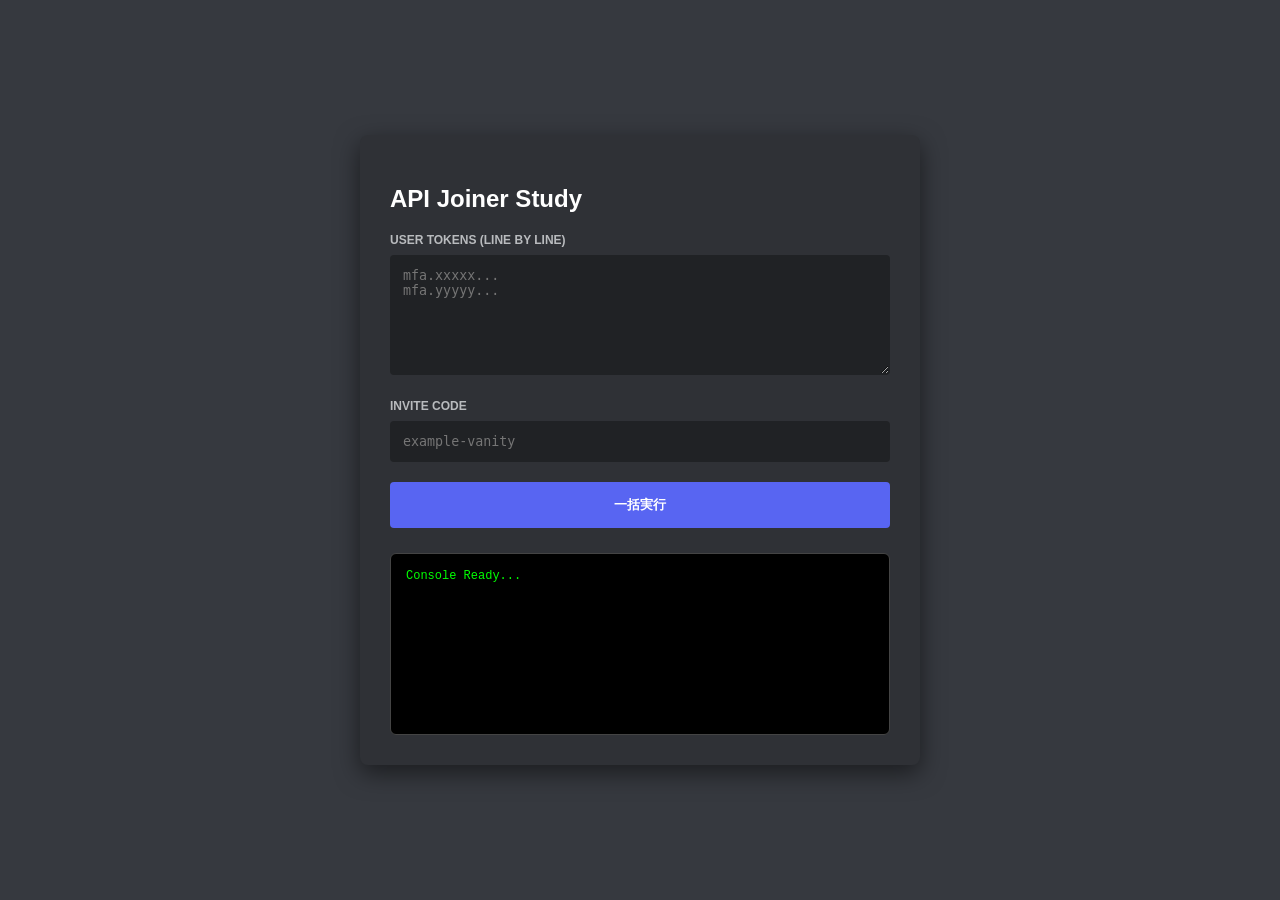
<file: joiner/index.html>
<!DOCTYPE html>
<html lang="ja">
<head>
    <meta charset="UTF-8">
    <meta name="viewport" content="width=device-width, initial-scale=1.0">
    <title>Discord API Study Tool</title>
    <style>
        :root {
            --blurple: #5865F2;
            --background: #36393f;
            --card-bg: #2f3136;
            --input-bg: #202225;
            --text-main: #ffffff;
            --text-muted: #b9bbbe;
            --danger: #ed4245;
        }

        body {
            font-family: 'Inter', sans-serif;
            background-color: var(--background);
            color: var(--text-main);
            display: flex;
            justify-content: center;
            align-items: center;
            min-height: 100vh;
            margin: 0;
        }

        .app-container {
            width: 90%;
            max-width: 500px;
            background: var(--card-bg);
            padding: 30px;
            border-radius: 8px;
            box-shadow: 0 8px 24px rgba(0,0,0,0.5);
        }

        label {
            display: block;
            margin-bottom: 8px;
            font-size: 12px;
            font-weight: bold;
            color: var(--text-muted);
            text-transform: uppercase;
        }

        textarea, input {
            width: 100%;
            padding: 12px;
            margin-bottom: 20px;
            background: var(--input-bg);
            border: 1px solid transparent;
            border-radius: 4px;
            color: white;
            box-sizing: border-box;
            font-family: monospace;
        }

        textarea { min-height: 120px; resize: vertical; }

        .primary-btn {
            width: 100%;
            padding: 14px;
            background: var(--blurple);
            color: white;
            border: none;
            border-radius: 4px;
            font-weight: bold;
            cursor: pointer;
        }

        .console-box {
            margin-top: 25px;
            background: #000;
            color: #00ff00;
            padding: 15px;
            border-radius: 6px;
            font-family: 'Courier New', monospace;
            font-size: 12px;
            min-height: 150px;
            max-height: 300px;
            overflow-y: auto;
            white-space: pre-wrap;
            border: 1px solid #444;
        }
    </style>
</head>
<body>

<div class="app-container">
    <h2>API Joiner Study</h2>
    
    <label>User Tokens (Line by Line)</label>
    <textarea id="tokens" placeholder="mfa.xxxxx...&#10;mfa.yyyyy..."></textarea>

    <label>Invite Code</label>
    <input type="text" id="inviteCode" placeholder="example-vanity">

    <button id="execBtn" class="primary-btn">一括実行</button>

    <div class="console-box" id="log">Console Ready...</div>
</div>

<script>
    const execBtn = document.getElementById('execBtn');
    const logArea = document.getElementById('log');

    // 400エラー回避のためのダミープロパティ (コンテキストデータ)
    const contextData = btoa(JSON.stringify({
        location: "Join Guild",
        location_guild_id: null,
        location_channel_id: null,
        location_channel_type: null
    }));

    execBtn.addEventListener('click', async () => {
        const tokenInput = document.getElementById('tokens').value;
        const code = document.getElementById('inviteCode').value.split('/').pop(); // URLだった場合コードのみ抽出
        const tokens = tokenInput.split(/\r?\n/).map(t => t.trim()).filter(t => t !== "");

        if (tokens.length === 0 || !code) {
            logArea.innerText = ">> Error: Token or Invite Code is missing.";
            return;
        }

        execBtn.disabled = true;
        logArea.innerText = `>> Starting Task: ${tokens.length} accounts\n`;

        for (let i = 0; i < tokens.length; i++) {
            const token = tokens[i];
            logArea.innerText += `\n[${i+1}/${tokens.length}] Sending Request...`;

            try {
                // ユーザー版エンドポイント (v9またはv10)
                const url = `https://discord.com/api/v10/invites/${code}`;

                const response = await fetch(url, {
                    method: 'POST',
                    headers: {
                        'Authorization': token,
                        'Content-Type': 'application/json',
                        'X-Context-Properties': contextData // アプリ版に近い挙動を模倣
                    },
                    body: JSON.stringify({}) // 必須: 空のオブジェクト
                });

                const data = await response.json();

                if (response.ok) {
                    logArea.innerText += `\n>> SUCCESS: Joined ${data.guild?.name || 'Server'}`;
                } else {
                    logArea.innerText += `\n>> FAILED (${response.status}): ${data.message}`;
                    // 400エラー時の詳細ログ
                    if(response.status === 400) console.log("Payload Error Details:", data);
                }
            } catch (err) {
                logArea.innerText += `\n>> NETWORK ERROR: Check CORS or Connection.`;
            }

            // 安全のためのディレイ
            await new Promise(r => setTimeout(r, 1000));
        }

        logArea.innerText += `\n\n>> Task Completed.`;
        execBtn.disabled = false;
    });
</script>

</body>
</html>
</file>
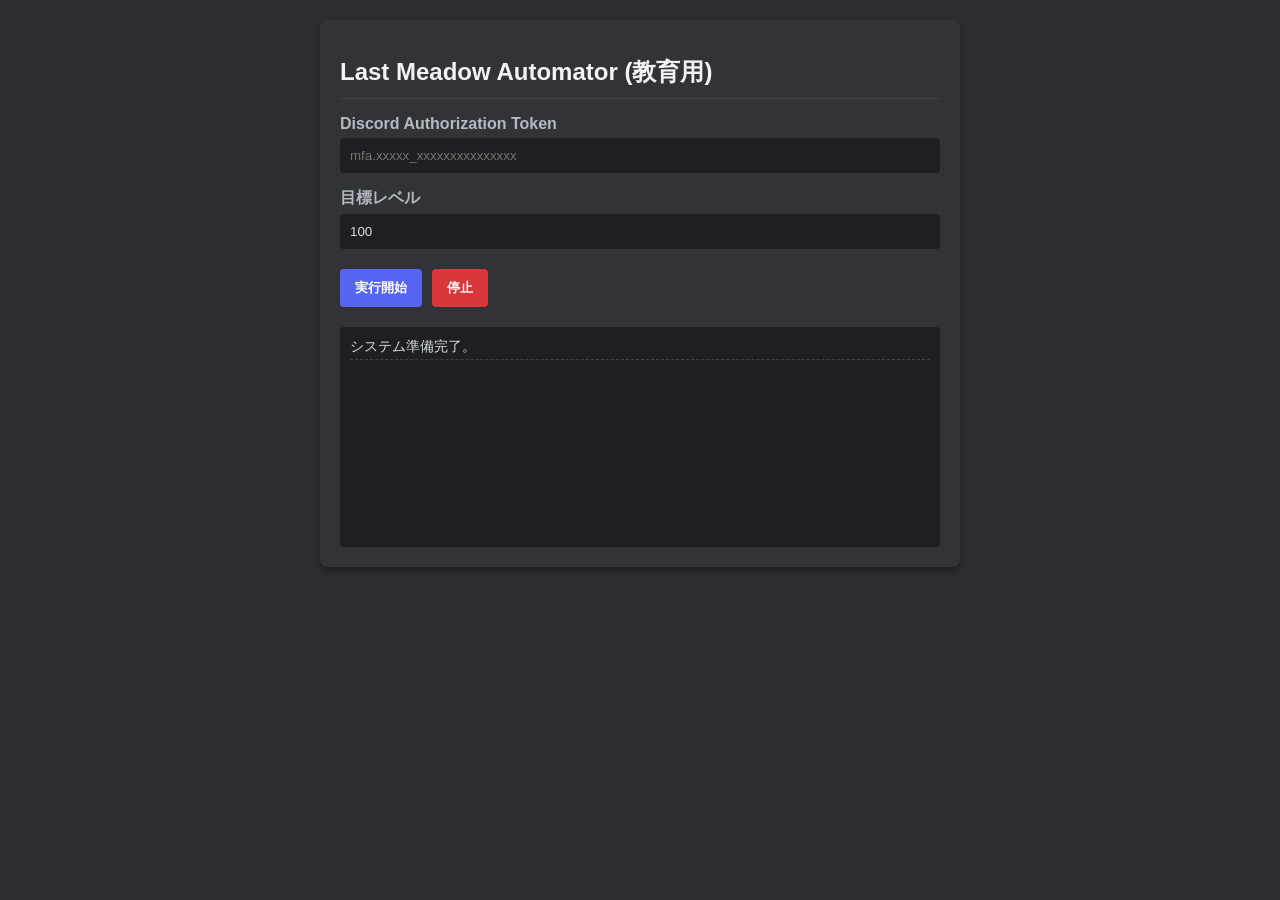
<file: last/index.html>
<!DOCTYPE html>
<html lang="ja">
<head>
    <meta charset="UTF-8">
    <meta name="viewport" content="width=device-width, initial-scale=1.0">
    <title>Last Meadow Automator</title>
    <style>
        body { font-family: 'Segoe UI', Tahoma, Geneva, Verdana, sans-serif; background-color: #2b2d31; color: #dbdee1; margin: 0; padding: 20px; }
        .container { max-width: 600px; margin: 0 auto; background-color: #313338; padding: 20px; border-radius: 8px; box-shadow: 0 4px 6px rgba(0,0,0,0.3); }
        h1 { color: #f2f3f5; font-size: 1.5rem; border-bottom: 1px solid #404249; padding-bottom: 10px; }
        .form-group { margin-bottom: 15px; }
        label { display: block; margin-bottom: 5px; font-weight: bold; color: #b5bac1; }
        input[type="text"], input[type="number"] { width: 100%; padding: 10px; border: none; border-radius: 4px; background-color: #1e1f22; color: #dbdee1; box-sizing: border-box; }
        input:focus { outline: 2px solid #5865F2; }
        .btn { padding: 10px 15px; border: none; border-radius: 4px; cursor: pointer; font-weight: bold; color: white; transition: background-color 0.2s; }
        .btn-primary { background-color: #5865F2; }
        .btn-primary:hover { background-color: #4752c4; }
        .btn-danger { background-color: #da373c; }
        .btn-danger:hover { background-color: #c92b31; }
        .button-group { display: flex; gap: 10px; margin-top: 20px; }
        #log-container { margin-top: 20px; background-color: #1e1f22; padding: 10px; border-radius: 4px; height: 200px; overflow-y: auto; font-family: monospace; font-size: 0.9rem; }
        .log-entry { margin-bottom: 5px; border-bottom: 1px dashed #404249; padding-bottom: 3px; }
        .log-error { color: #fa777c; }
        .log-success { color: #57f287; }
    </style>
</head>
<body>

<div class="container">
    <h1>Last Meadow Automator (教育用)</h1>
    
    <div class="form-group">
        <label for="token">Discord Authorization Token</label>
        <input type="text" id="token" placeholder="mfa.xxxxx_xxxxxxxxxxxxxxx" autocomplete="off">
    </div>

    <div class="form-group">
        <label for="target-level">目標レベル</label>
        <input type="number" id="target-level" value="100" min="1">
    </div>

    <div class="button-group">
        <button id="btn-start" class="btn btn-primary">実行開始</button>
        <button id="btn-stop" class="btn btn-danger" disabled>停止</button>
    </div>

    <div id="log-container">
        <div class="log-entry">システム準備完了。</div>
    </div>
</div>

<script>
    let isRunning = false;
    let autoLoop = null;

    // ログ出力関数
    function log(message, type = 'info') {
        const container = document.getElementById('log-container');
        const entry = document.createElement('div');
        entry.className = `log-entry ${type === 'error' ? 'log-error' : type === 'success' ? 'log-success' : ''}`;
        
        const time = new Date().toLocaleTimeString();
        entry.textContent = `[${time}] ${message}`;
        container.appendChild(entry);
        container.scrollTop = container.scrollHeight; // 自動スクロール
    }

    // APIリクエストのモック関数（教育目的のため実際のDiscord APIへは送信しません）
    async function sendDiscordRequest(token, endpoint) {
        const headers = {
            "authorization": token,
            "content-type": "application/json"
        };
        
        // 注: 実際のWebサイトからDiscordAPIを叩くとCORSエラーになります（後述）
        return fetch(`https://discord.com/api/v9/${endpoint}`, {
            method: "POST",
            headers: headers,
            body: JSON.stringify({})
        });
    }

    // 実行ループ
    async function startAutomator() {
        const token = document.getElementById('token').value;
        const targetLevel = parseInt(document.getElementById('target-level').value);

        if (!token) {
            log("エラー: トークンを入力してください。", "error");
            return;
        }

        isRunning = true;
        document.getElementById('btn-start').disabled = true;
        document.getElementById('btn-stop').disabled = false;
        log("自動化処理を開始しました...", "success");

        let currentLevel = 0;

        // 非同期の無限ループ
        while (isRunning && currentLevel < targetLevel) {
            try {
                // ※ここではLast MeadowのAPIエンドポイントを想定したダミーURLを使用
                log(`APIへリクエスト送信中... (レベル: ${currentLevel}/${targetLevel})`);
                
                // 実際のコードではここで sendDiscordRequest を呼び出します
                // await sendDiscordRequest(token, "last_meadow/action");
                
                // シミュレーション用のウェイト (1秒)
                await new Promise(r => setTimeout(r, 1000));
                
                currentLevel++;
                log(`アクション成功。現在のレベル: ${currentLevel}`, "success");

            } catch (error) {
                log(`通信エラー: ${error.message}`, "error");
                await new Promise(r => setTimeout(r, 5000)); // エラー時は5秒待機
            }
        }

        if (currentLevel >= targetLevel) {
            log("目標レベルに到達しました。処理を終了します。", "success");
            stopAutomator();
        }
    }

    function stopAutomator() {
        isRunning = false;
        document.getElementById('btn-start').disabled = false;
        document.getElementById('btn-stop').disabled = true;
        log("自動化処理を停止しました。");
    }

    // イベントリスナーの設定
    document.getElementById('btn-start').addEventListener('click', startAutomator);
    document.getElementById('btn-stop').addEventListener('click', stopAutomator);

</script>
</body>
</html>
</file>
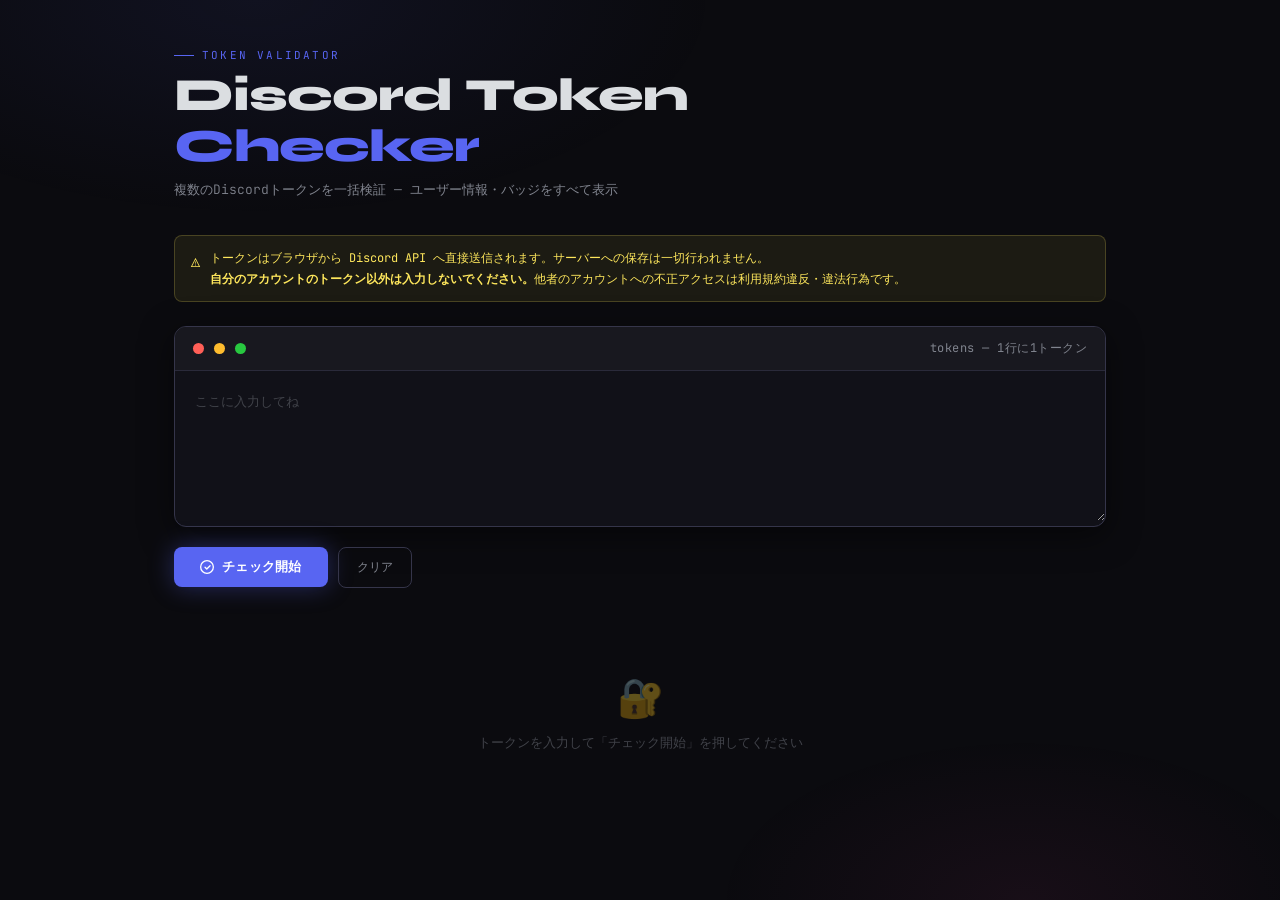
<file: tokens/index.html>
<!DOCTYPE html>
<html lang="ja">
<head>
<meta charset="UTF-8">
<meta name="viewport" content="width=device-width, initial-scale=1.0">
<title>Discord Token Checker</title>
<link rel="preconnect" href="https://fonts.googleapis.com">
<link href="https://fonts.googleapis.com/css2?family=JetBrains+Mono:wght@300;400;600;700&family=Syne:wght@400;700;800&display=swap" rel="stylesheet">
<style>
  :root {
    --bg: #0b0b0f;
    --surface: #111118;
    --surface2: #18181f;
    --border: #2a2a3a;
    --border2: #35354a;
    --blurple: #5865f2;
    --blurple-dim: #1a1d4a;
    --blurple-glow: rgba(88,101,242,0.2);
    --green: #57f287;
    --green-dim: #0f3320;
    --red: #ed4245;
    --red-dim: #3a0f10;
    --yellow: #fee75c;
    --yellow-dim: #3a330a;
    --fuchsia: #eb459e;
    --teal: #1abc9c;
    --orange: #e67e22;
    --text: #dbdee1;
    --text-muted: #80848e;
    --text-dim: #404249;
    --nitro: #f47fff;
    --nitro-dim: #3a0f40;
  }
  * { box-sizing: border-box; margin: 0; padding: 0; }
  body {
    background: var(--bg);
    color: var(--text);
    font-family: 'JetBrains Mono', monospace;
    min-height: 100vh;
    overflow-x: hidden;
  }
  body::before {
    content: '';
    position: fixed;
    inset: 0;
    background:
      radial-gradient(ellipse 60% 40% at 20% 0%, rgba(88,101,242,0.08) 0%, transparent 60%),
      radial-gradient(ellipse 40% 30% at 80% 100%, rgba(235,69,158,0.06) 0%, transparent 60%);
    pointer-events: none;
    z-index: 0;
  }
  .container {
    max-width: 980px;
    margin: 0 auto;
    padding: 48px 24px;
    position: relative;
    z-index: 1;
  }
  header { margin-bottom: 36px; }
  .header-eyebrow {
    font-size: 11px;
    letter-spacing: 0.2em;
    color: var(--blurple);
    text-transform: uppercase;
    margin-bottom: 8px;
    display: flex;
    align-items: center;
    gap: 8px;
  }
  .header-eyebrow::before {
    content: '';
    display: inline-block;
    width: 20px;
    height: 1px;
    background: var(--blurple);
  }
  h1 {
    font-family: 'Syne', sans-serif;
    font-size: clamp(28px, 5vw, 46px);
    font-weight: 800;
    line-height: 1.1;
    letter-spacing: -0.02em;
  }
  h1 span { color: var(--blurple); }
  .header-sub {
    margin-top: 10px;
    font-size: 13px;
    color: var(--text-muted);
    font-weight: 300;
  }
  .warning-box {
    display: flex;
    align-items: flex-start;
    gap: 10px;
    padding: 12px 16px;
    background: rgba(254,231,92,0.07);
    border: 1px solid rgba(254,231,92,0.2);
    border-radius: 8px;
    font-size: 12px;
    color: var(--yellow);
    margin-bottom: 24px;
    line-height: 1.7;
  }
  .warning-icon { font-size: 15px; flex-shrink: 0; margin-top: 2px; }
  .input-section {
    background: var(--surface);
    border: 1px solid var(--border2);
    border-radius: 12px;
    overflow: hidden;
    margin-bottom: 20px;
    box-shadow: 0 8px 32px rgba(0,0,0,0.5), inset 0 1px 0 rgba(255,255,255,0.03);
  }
  .input-header {
    display: flex;
    align-items: center;
    gap: 10px;
    padding: 13px 18px;
    border-bottom: 1px solid var(--border);
    background: var(--surface2);
  }
  .dot { width: 11px; height: 11px; border-radius: 50%; }
  .dot-r { background: #ff5f57; }
  .dot-y { background: #febc2e; }
  .dot-g { background: #28c840; }
  .input-label { font-size: 12px; color: var(--text-muted); margin-left: auto; letter-spacing: 0.04em; }
  textarea {
    width: 100%;
    background: transparent;
    border: none;
    outline: none;
    padding: 18px 20px;
    font-family: 'JetBrains Mono', monospace;
    font-size: 12.5px;
    color: #a5b4fc;
    resize: vertical;
    min-height: 150px;
    line-height: 2;
    caret-color: var(--blurple);
  }
  textarea::placeholder { color: var(--text-dim); }
  textarea::-webkit-scrollbar { width: 4px; }
  textarea::-webkit-scrollbar-thumb { background: var(--border2); border-radius: 4px; }
  .controls {
    display: flex;
    gap: 10px;
    align-items: center;
    flex-wrap: wrap;
    margin-bottom: 28px;
  }
  .btn-check {
    background: var(--blurple);
    color: #fff;
    border: none;
    padding: 11px 26px;
    font-family: 'JetBrains Mono', monospace;
    font-size: 13px;
    font-weight: 600;
    border-radius: 8px;
    cursor: pointer;
    display: flex;
    align-items: center;
    gap: 8px;
    transition: all 0.15s;
    box-shadow: 0 0 24px rgba(88,101,242,0.35);
    letter-spacing: 0.02em;
  }
  .btn-check:hover { background: #4752c4; transform: translateY(-1px); box-shadow: 0 0 36px rgba(88,101,242,0.55); }
  .btn-check:active { transform: translateY(0); }
  .btn-check:disabled { opacity: 0.45; cursor: not-allowed; transform: none; }
  .btn-clear {
    background: transparent;
    color: var(--text-muted);
    border: 1px solid var(--border2);
    padding: 11px 18px;
    font-family: 'JetBrains Mono', monospace;
    font-size: 12px;
    border-radius: 8px;
    cursor: pointer;
    transition: all 0.15s;
  }
  .btn-clear:hover { border-color: var(--red); color: var(--red); }
  .progress-text { font-size: 12px; color: var(--text-muted); margin-left: auto; }
  .progress-bar-wrap {
    display: none;
    height: 2px;
    background: var(--border);
    border-radius: 2px;
    margin-bottom: 22px;
    overflow: hidden;
  }
  .progress-bar-wrap.active { display: block; }
  .progress-bar-inner {
    height: 100%;
    background: linear-gradient(90deg, var(--blurple), var(--fuchsia));
    border-radius: 2px;
    transition: width 0.3s ease;
    box-shadow: 0 0 8px var(--blurple);
  }
  .stats-bar {
    display: none;
    gap: 16px;
    flex-wrap: wrap;
    margin-bottom: 22px;
    padding: 12px 18px;
    background: var(--surface);
    border: 1px solid var(--border);
    border-radius: 8px;
    font-size: 12px;
    align-items: center;
  }
  .stats-bar.visible { display: flex; }
  .stat-item { display: flex; align-items: center; gap: 6px; }
  .stat-dot { width: 8px; height: 8px; border-radius: 50%; }
  .stat-val { font-weight: 600; }
  .stat-lbl { color: var(--text-muted); }
  .results { display: flex; flex-direction: column; gap: 10px; }
  .token-card {
    border-radius: 10px;
    border: 1px solid var(--border);
    overflow: hidden;
    animation: fadeUp 0.3s ease forwards;
    opacity: 0;
  }
  @keyframes fadeUp {
    from { opacity: 0; transform: translateY(6px); }
    to   { opacity: 1; transform: translateY(0); }
  }
  .token-card.valid   { border-color: rgba(88,101,242,0.4); box-shadow: 0 0 20px rgba(88,101,242,0.07); }
  .token-card.invalid { border-color: var(--red-dim); }
  .token-card.checking { border-color: var(--border2); }
  .card-header {
    display: flex;
    align-items: center;
    gap: 10px;
    padding: 11px 15px;
    font-size: 12px;
  }
  .valid   .card-header { background: rgba(88,101,242,0.08); }
  .invalid .card-header { background: rgba(237,66,69,0.06); }
  .checking .card-header { background: var(--surface2); }
  .status-badge {
    padding: 3px 9px;
    border-radius: 100px;
    font-size: 10.5px;
    font-weight: 700;
    letter-spacing: 0.06em;
    text-transform: uppercase;
    flex-shrink: 0;
  }
  .valid   .status-badge { background: var(--blurple-dim); color: #818cf8; border: 1px solid rgba(88,101,242,0.3); }
  .invalid .status-badge { background: var(--red-dim); color: var(--red); border: 1px solid rgba(237,66,69,0.3); }
  .checking .status-badge { background: var(--border2); color: var(--text-muted); border: 1px solid var(--border); animation: blink 1.2s infinite; }
  @keyframes blink { 0%,100%{opacity:1} 50%{opacity:0.4} }
  .token-preview {
    font-size: 12px;
    color: var(--text-dim);
    overflow: hidden;
    text-overflow: ellipsis;
    white-space: nowrap;
    flex: 1;
    min-width: 0;
  }
  .token-index { color: var(--text-dim); font-size: 11px; flex-shrink: 0; }
  .card-body {
    display: grid;
    grid-template-columns: auto 1fr;
    gap: 18px;
    padding: 18px;
    background: var(--surface);
    align-items: start;
  }
  .avatar-wrap { position: relative; flex-shrink: 0; }
  .avatar {
    width: 72px;
    height: 72px;
    border-radius: 50%;
    display: block;
    border: 3px solid var(--blurple-dim);
    object-fit: cover;
  }
  .avatar-placeholder {
    width: 72px;
    height: 72px;
    border-radius: 50%;
    background: var(--surface2);
    border: 3px solid var(--border2);
    display: flex;
    align-items: center;
    justify-content: center;
    font-size: 28px;
  }
  .bot-tag {
    position: absolute;
    bottom: -4px;
    right: -4px;
    background: var(--blurple);
    color: #fff;
    font-size: 9px;
    font-weight: 700;
    padding: 2px 5px;
    border-radius: 4px;
    letter-spacing: 0.04em;
    border: 2px solid var(--surface);
  }
  .user-info { min-width: 0; }
  .user-name-row {
    display: flex;
    align-items: baseline;
    gap: 6px;
    flex-wrap: wrap;
  }
  .user-display-name {
    font-family: 'Syne', sans-serif;
    font-size: 19px;
    font-weight: 700;
    color: var(--text);
    line-height: 1.2;
  }
  .user-tag { font-size: 13px; color: var(--text-muted); }
  .user-id-row {
    display: flex;
    align-items: center;
    gap: 4px;
    margin-top: 4px;
    font-size: 12px;
    color: var(--text-muted);
  }
  .user-id-val {
    color: var(--text);
    font-weight: 600;
    cursor: pointer;
    transition: color 0.1s;
  }
  .user-id-val:hover { color: var(--blurple); }
  .copy-hint { font-size: 10px; color: var(--text-dim); }
  .meta-grid {
    display: flex;
    flex-wrap: wrap;
    gap: 10px 20px;
    margin-top: 10px;
    font-size: 12px;
  }
  .meta-item { display: flex; align-items: center; gap: 4px; color: var(--text-muted); }
  .meta-val { color: var(--text); }
  .badges-row {
    display: flex;
    flex-wrap: wrap;
    gap: 6px;
    margin-top: 12px;
  }
  .badge {
    display: inline-flex;
    align-items: center;
    gap: 5px;
    padding: 4px 10px;
    border-radius: 100px;
    font-size: 11px;
    font-weight: 600;
    border: 1px solid;
  }
  .badge-staff        { background: rgba(240,71,71,0.12); color: #f04747; border-color: rgba(240,71,71,0.3); }
  .badge-partner      { background: rgba(64,135,237,0.12); color: #4087ed; border-color: rgba(64,135,237,0.3); }
  .badge-hypesquad    { background: rgba(235,69,158,0.12); color: var(--fuchsia); border-color: rgba(235,69,158,0.3); }
  .badge-bravery      { background: rgba(188,140,255,0.12); color: #bc8cff; border-color: rgba(188,140,255,0.3); }
  .badge-brilliance   { background: rgba(235,69,158,0.12); color: var(--fuchsia); border-color: rgba(235,69,158,0.3); }
  .badge-balance      { background: rgba(26,188,156,0.12); color: var(--teal); border-color: rgba(26,188,156,0.3); }
  .badge-bughunter1   { background: rgba(87,242,135,0.12); color: var(--green); border-color: rgba(87,242,135,0.3); }
  .badge-bughunter2   { background: rgba(230,126,34,0.12); color: var(--orange); border-color: rgba(230,126,34,0.3); }
  .badge-earlysupport { background: rgba(244,127,255,0.12); color: var(--nitro); border-color: rgba(244,127,255,0.3); }
  .badge-verifieddev  { background: rgba(88,101,242,0.12); color: #818cf8; border-color: rgba(88,101,242,0.3); }
  .badge-moderator    { background: rgba(26,188,156,0.12); color: var(--teal); border-color: rgba(26,188,156,0.3); }
  .badge-activedev    { background: rgba(87,242,135,0.12); color: var(--green); border-color: rgba(87,242,135,0.3); }
  .badge-mfa          { background: rgba(87,242,135,0.12); color: var(--green); border-color: rgba(87,242,135,0.3); }
  .badge-verified     { background: rgba(87,242,135,0.12); color: var(--green); border-color: rgba(87,242,135,0.3); }
  .badge-bot          { background: rgba(88,101,242,0.12); color: #818cf8; border-color: rgba(88,101,242,0.3); }
  .nitro-bar {
    margin-top: 10px;
    display: inline-flex;
    align-items: center;
    gap: 6px;
    padding: 5px 12px;
    border-radius: 6px;
    font-size: 12px;
    font-weight: 600;
    background: linear-gradient(135deg, rgba(244,127,255,0.12), rgba(88,101,242,0.12));
    border: 1px solid rgba(244,127,255,0.25);
    color: var(--nitro);
  }
  .error-body {
    padding: 11px 16px;
    background: var(--surface);
    font-size: 12px;
    color: var(--red);
    display: flex;
    align-items: center;
    gap: 8px;
  }
  .empty-state {
    text-align: center;
    padding: 56px 20px;
    color: var(--text-dim);
  }
  .empty-icon { font-size: 38px; margin-bottom: 12px; opacity: 0.35; }
  .empty-text { font-size: 13px; }
  ::-webkit-scrollbar { width: 6px; }
  ::-webkit-scrollbar-track { background: var(--bg); }
  ::-webkit-scrollbar-thumb { background: var(--border2); border-radius: 3px; }
  @keyframes spin { to { transform: rotate(360deg); } }
  @media (max-width: 580px) {
    .card-body { grid-template-columns: 1fr; }
  }
</style>
</head>
<body>
<div class="container">

  <header>
    <div class="header-eyebrow">TOKEN VALIDATOR</div>
    <h1>Discord Token<br><span>Checker</span></h1>
    <p class="header-sub">複数のDiscordトークンを一括検証 — ユーザー情報・バッジをすべて表示</p>
  </header>

  <div class="warning-box">
    <span class="warning-icon">⚠</span>
    <div>
      トークンはブラウザから Discord API へ直接送信されます。サーバーへの保存は一切行われません。<br>
      <strong>自分のアカウントのトークン以外は入力しないでください。</strong>他者のアカウントへの不正アクセスは利用規約違反・違法行為です。
    </div>
  </div>

  <div class="input-section">
    <div class="input-header">
      <span class="dot dot-r"></span>
      <span class="dot dot-y"></span>
      <span class="dot dot-g"></span>
      <span class="input-label">tokens — 1行に1トークン</span>
    </div>
    <textarea id="tokenInput" placeholder="ここに入力してね"></textarea>
  </div>

  <div class="controls">
    <button class="btn-check" id="checkBtn" onclick="startCheck()">
      <svg width="14" height="14" viewBox="0 0 16 16" fill="currentColor"><path d="M8 0a8 8 0 1 0 0 16A8 8 0 0 0 8 0zM1.5 8a6.5 6.5 0 1 1 13 0 6.5 6.5 0 0 1-13 0z"/><path d="m10.97 5.97-3.22 3.22-1.47-1.47a.75.75 0 0 0-1.06 1.06l2 2a.75.75 0 0 0 1.06 0l3.75-3.75a.75.75 0 0 0-1.06-1.06z"/></svg>
      チェック開始
    </button>
    <button class="btn-clear" onclick="clearAll()">クリア</button>
    <span class="progress-text" id="progressText"></span>
  </div>

  <div class="progress-bar-wrap" id="progressWrap">
    <div class="progress-bar-inner" id="progressBar" style="width:0%"></div>
  </div>

  <div class="stats-bar" id="statsBar">
    <div class="stat-item">
      <div class="stat-dot" style="background:var(--blurple)"></div>
      <span class="stat-val" id="statValid">0</span>
      <span class="stat-lbl">有効</span>
    </div>
    <div class="stat-item">
      <div class="stat-dot" style="background:var(--red)"></div>
      <span class="stat-val" id="statInvalid">0</span>
      <span class="stat-lbl">無効</span>
    </div>
    <div class="stat-item">
      <div class="stat-dot" style="background:var(--text-muted)"></div>
      <span class="stat-val" id="statTotal">0</span>
      <span class="stat-lbl">合計</span>
    </div>
    <div class="stat-item" style="margin-left:auto">
      <span class="stat-lbl" id="statTime"></span>
    </div>
  </div>

  <div class="results" id="results">
    <div class="empty-state">
      <div class="empty-icon">🔐</div>
      <div class="empty-text">トークンを入力して「チェック開始」を押してください</div>
    </div>
  </div>

</div>
<script>
const FLAGS = [
  { bit: 1,       cls: 'badge-staff',        icon: '🛡️', label: 'Discord Staff' },
  { bit: 2,       cls: 'badge-partner',      icon: '💠', label: 'Partnered Server Owner' },
  { bit: 4,       cls: 'badge-hypesquad',    icon: '🏅', label: 'HypeSquad Events' },
  { bit: 8,       cls: 'badge-bughunter1',   icon: '🐛', label: 'Bug Hunter Lv.1' },
  { bit: 64,      cls: 'badge-bravery',      icon: '🏠', label: 'HypeSquad Bravery' },
  { bit: 128,     cls: 'badge-brilliance',   icon: '🏠', label: 'HypeSquad Brilliance' },
  { bit: 256,     cls: 'badge-balance',      icon: '🏠', label: 'HypeSquad Balance' },
  { bit: 512,     cls: 'badge-earlysupport', icon: '⭐', label: 'Early Supporter' },
  { bit: 16384,   cls: 'badge-bughunter2',   icon: '🐛', label: 'Bug Hunter Lv.2' },
  { bit: 131072,  cls: 'badge-verifieddev',  icon: '⚗️', label: 'Early Verified Bot Dev' },
  { bit: 262144,  cls: 'badge-moderator',    icon: '🔨', label: 'Moderator Programs Alumni' },
  { bit: 4194304, cls: 'badge-activedev',    icon: '🟢', label: 'Active Developer' },
];

const NITRO_TYPES = {
  0: null,
  1: { label: 'Nitro Classic', icon: '💎' },
  2: { label: 'Nitro',         icon: '🚀' },
  3: { label: 'Nitro Basic',   icon: '✨' },
};

function maskToken(t) {
  if (t.length <= 14) return t.slice(0, 5) + '•'.repeat(8);
  return t.slice(0, 10) + '•'.repeat(10) + t.slice(-4);
}

function escHTML(s) {
  return String(s)
    .replace(/&/g,'&amp;').replace(/</g,'&lt;')
    .replace(/>/g,'&gt;').replace(/"/g,'&quot;');
}

function parseTokens(text) {
  return text.split('\n').map(t => t.trim()).filter(t => t.length > 0);
}

function snowflakeDate(id) {
  try {
    const ms = BigInt(id) >> 22n;
    return new Date(Number(ms) + 1420070400000);
  } catch { return null; }
}

function fmtDate(d) {
  if (!d) return '不明';
  return d.toLocaleDateString('ja-JP', { year: 'numeric', month: 'long', day: 'numeric' });
}

function avatarURL(user) {
  if (user.avatar) {
    const ext = user.avatar.startsWith('a_') ? 'gif' : 'png';
    return `https://cdn.discordapp.com/avatars/${user.id}/${user.avatar}.${ext}?size=128`;
  }
  try {
    const idx = Number((BigInt(user.id) >> 22n) % 6n);
    return `https://cdn.discordapp.com/embed/avatars/${idx}.png`;
  } catch {
    return `https://cdn.discordapp.com/embed/avatars/0.png`;
  }
}

function getBadges(user) {
  const badges = [];
  const flags = user.public_flags || 0;
  FLAGS.forEach(f => { if (flags & f.bit) badges.push(f); });
  if (user.bot)         badges.push({ cls:'badge-bot',      icon:'🤖', label:'Bot' });
  if (user.mfa_enabled) badges.push({ cls:'badge-mfa',      icon:'🔒', label:'2FA 有効' });
  if (user.verified)    badges.push({ cls:'badge-verified',  icon:'✅', label:'メール認証済' });
  return badges;
}

async function checkDiscordToken(token) {
  const res = await fetch('https://discord.com/api/v10/users/@me', {
    headers: { 'Authorization': token }
  });
  if (res.status === 401) throw new Error('無効なトークン (401 Unauthorized)');
  if (res.status === 403) throw new Error('アクセス拒否 (403 Forbidden)');
  if (res.status === 429) {
    const j = await res.json().catch(() => ({}));
    const wait = j.retry_after ? `${j.retry_after}秒後に再試行` : '';
    throw new Error(`レート制限 (429) ${wait}`);
  }
  if (!res.ok) {
    const j = await res.json().catch(() => ({}));
    throw new Error(j.message || `HTTP ${res.status}`);
  }
  return await res.json();
}

function createCheckingCard(index, token) {
  const card = document.createElement('div');
  card.className = 'token-card checking';
  card.id = `card-${index}`;
  card.innerHTML = `
    <div class="card-header">
      <span class="status-badge">checking…</span>
      <span class="token-preview">${escHTML(maskToken(token))}</span>
      <span class="token-index">#${index + 1}</span>
    </div>`;
  return card;
}

function copyId(id) {
  navigator.clipboard.writeText(id).catch(() => {});
}

function updateCardValid(card, user, token, index) {
  const badges = getBadges(user);
  const nitro = NITRO_TYPES[user.premium_type] || null;
  const created = snowflakeDate(user.id);

  const tag = (user.discriminator && user.discriminator !== '0')
    ? `<span class="user-tag">#${escHTML(user.discriminator)}</span>` : '';

  const displayName = escHTML(user.global_name || user.username);

  const badgesHTML = badges.length
    ? `<div class="badges-row">${badges.map(b =>
        `<span class="badge ${b.cls}">${b.icon} ${escHTML(b.label)}</span>`).join('')}</div>` : '';

  const nitroHTML = nitro
    ? `<div class="nitro-bar">${nitro.icon} ${escHTML(nitro.label)}</div>` : '';

  const botTag = user.bot ? `<span class="bot-tag">BOT</span>` : '';

  const safeId = escHTML(user.id);

  card.className = 'token-card valid';
  card.innerHTML = `
    <div class="card-header">
      <span class="status-badge">✓ VALID</span>
      <span class="token-preview">${escHTML(maskToken(token))}</span>
      <span class="token-index">#${index + 1}</span>
    </div>
    <div class="card-body">
      <div class="avatar-wrap">
        <img class="avatar" src="${avatarURL(user)}" alt="${escHTML(user.username)}" loading="lazy"
             onerror="this.outerHTML='<div class=\\'avatar-placeholder\\'>👤</div>'">
        ${botTag}
      </div>
      <div class="user-info">
        <div class="user-name-row">
          <span class="user-display-name">${displayName}</span>
          ${tag}
        </div>
        <div class="user-id-row">
          🆔&nbsp;<span class="user-id-val" onclick="copyId('${safeId}')" title="クリックでコピー">${safeId}</span>
          <span class="copy-hint">（クリックでコピー）</span>
        </div>
        <div class="meta-grid">
          <div class="meta-item">📅 アカウント作成:&nbsp;<span class="meta-val">${fmtDate(created)}</span></div>
          ${user.global_name && user.global_name !== user.username
            ? `<div class="meta-item">👤 ユーザー名:&nbsp;<span class="meta-val">${escHTML(user.username)}</span></div>` : ''}
          ${user.email
            ? `<div class="meta-item">✉️ メール:&nbsp;<span class="meta-val">${escHTML(user.email)}</span></div>` : ''}
          ${user.locale
            ? `<div class="meta-item">🌐 言語:&nbsp;<span class="meta-val">${escHTML(user.locale)}</span></div>` : ''}
          ${user.bot
            ? `<div class="meta-item">🤖 種別:&nbsp;<span class="meta-val">Bot アカウント</span></div>` : ''}
        </div>
        ${nitroHTML}
        ${badgesHTML}
      </div>
    </div>`;
}

function updateCardInvalid(card, token, index, reason) {
  card.className = 'token-card invalid';
  card.innerHTML = `
    <div class="card-header">
      <span class="status-badge">✗ INVALID</span>
      <span class="token-preview">${escHTML(maskToken(token))}</span>
      <span class="token-index">#${index + 1}</span>
    </div>
    <div class="error-body">⛔&nbsp;${escHTML(reason)}</div>`;
}

let isRunning = false;

async function startCheck() {
  if (isRunning) return;
  const tokens = parseTokens(document.getElementById('tokenInput').value);
  if (!tokens.length) { alert('トークンを1つ以上入力してください'); return; }

  isRunning = true;
  const startTime = Date.now();
  let validCount = 0, invalidCount = 0, completed = 0;

  const checkBtn = document.getElementById('checkBtn');
  checkBtn.disabled = true;
  checkBtn.innerHTML = `<svg width="14" height="14" viewBox="0 0 16 16" fill="currentColor" style="animation:spin 0.9s linear infinite"><path d="M8 1a7 7 0 1 0 0 14A7 7 0 0 0 8 1zM0 8a8 8 0 1 1 16 0A8 8 0 0 1 0 8z" opacity=".25"/><path d="M8 1a7 7 0 0 1 7 7h-1.5A5.5 5.5 0 0 0 8 2.5V1z"/></svg> チェック中…`;

  document.getElementById('progressWrap').classList.add('active');
  document.getElementById('statsBar').classList.add('visible');
  document.getElementById('statTotal').textContent = tokens.length;
  document.getElementById('statValid').textContent = '0';
  document.getElementById('statInvalid').textContent = '0';
  document.getElementById('statTime').textContent = '';

  const resultsEl = document.getElementById('results');
  resultsEl.innerHTML = '';

  const cards = tokens.map((token, i) => {
    const card = createCheckingCard(i, token);
    card.style.animationDelay = `${i * 25}ms`;
    resultsEl.appendChild(card);
    return card;
  });

  function updateProgress() {
    const pct = Math.round((completed / tokens.length) * 100);
    document.getElementById('progressBar').style.width = pct + '%';
    document.getElementById('statValid').textContent = validCount;
    document.getElementById('statInvalid').textContent = invalidCount;
    document.getElementById('progressText').textContent = `${completed} / ${tokens.length}`;
  }

  const CONCURRENCY = 2;
  const queue = tokens.map((token, i) => async () => {
    try {
      const user = await checkDiscordToken(token);
      updateCardValid(cards[i], user, token, i);
      validCount++;
    } catch (err) {
      updateCardInvalid(cards[i], token, i, err.message || '不明なエラー');
      invalidCount++;
    } finally {
      completed++;
      updateProgress();
    }
  });

  const workers = Array.from({ length: Math.min(CONCURRENCY, queue.length) }, async () => {
    while (queue.length) await queue.shift()();
  });

  await Promise.all(workers);

  const elapsed = ((Date.now() - startTime) / 1000).toFixed(1);
  document.getElementById('statTime').textContent = `完了 ${elapsed}s`;

  checkBtn.disabled = false;
  checkBtn.innerHTML = `<svg width="14" height="14" viewBox="0 0 16 16" fill="currentColor"><path d="M8 0a8 8 0 1 0 0 16A8 8 0 0 0 8 0zM1.5 8a6.5 6.5 0 1 1 13 0 6.5 6.5 0 0 1-13 0z"/><path d="m10.97 5.97-3.22 3.22-1.47-1.47a.75.75 0 0 0-1.06 1.06l2 2a.75.75 0 0 0 1.06 0l3.75-3.75a.75.75 0 0 0-1.06-1.06z"/></svg> チェック開始`;
  isRunning = false;
}

function clearAll() {
  document.getElementById('tokenInput').value = '';
  document.getElementById('results').innerHTML = `<div class="empty-state"><div class="empty-icon">🔐</div><div class="empty-text">トークンを入力して「チェック開始」を押してください</div></div>`;
  document.getElementById('progressBar').style.width = '0%';
  document.getElementById('progressWrap').classList.remove('active');
  document.getElementById('statsBar').classList.remove('visible');
  document.getElementById('progressText').textContent = '';
}

document.getElementById('tokenInput').addEventListener('keydown', e => {
  if (e.key === 'Enter' && (e.ctrlKey || e.metaKey)) startCheck();
});
</script>
</body>
</html>
</file>
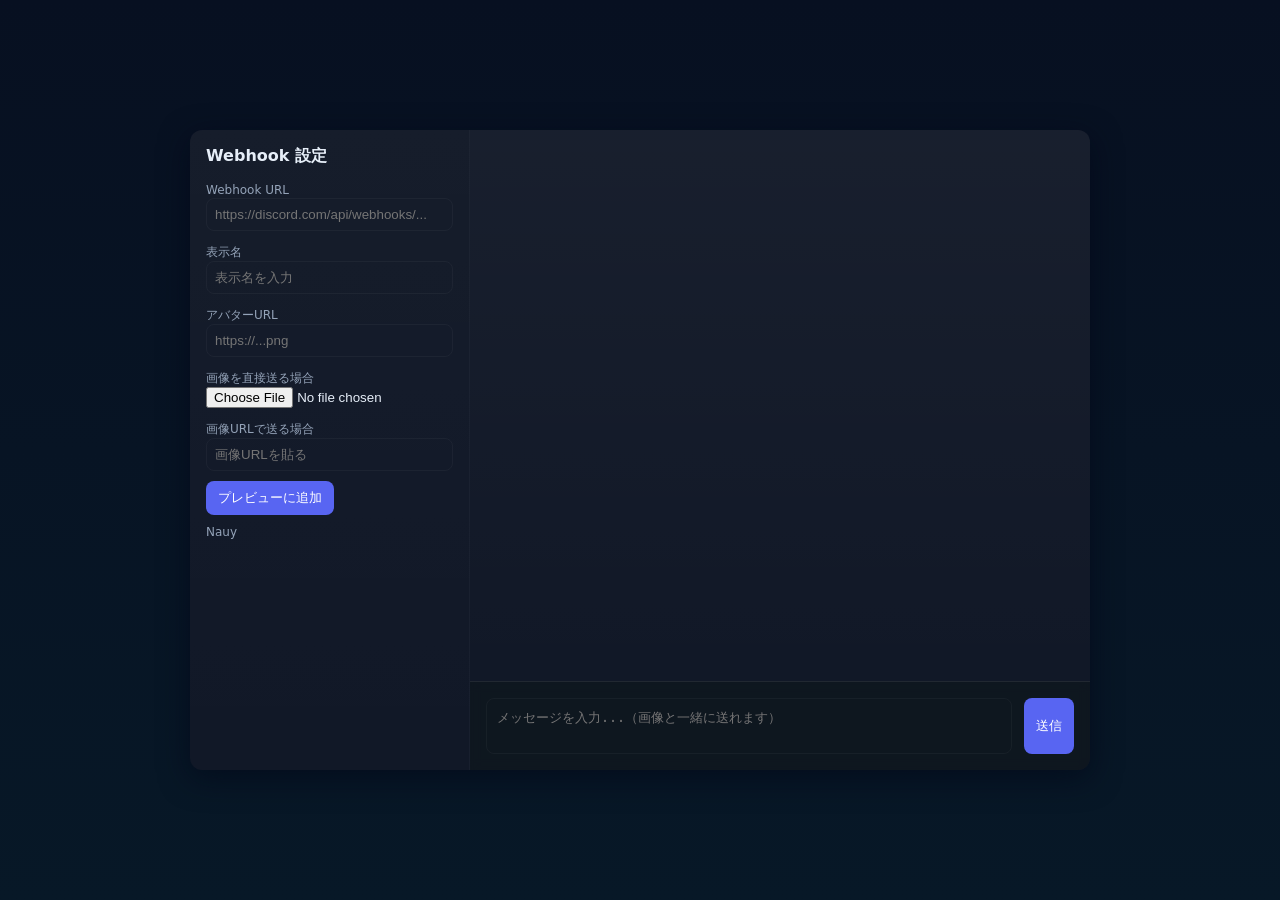
<file: webhook/index.html>
<!doctype html>
<html lang="ja">
<head>
  <meta charset="utf-8" />
  <meta name="viewport" content="width=device-width,initial-scale=1" />
  <title>webhook sender</title>
  <style>
    :root{--bg:#0f1720;--panel:#111827;--accent:#5865F2;--muted:#94a3b8;--bubble:#161b22;--me:#2b3138}
    *{box-sizing:border-box}
    body{margin:0;font-family:system-ui,-apple-system,Segoe UI,Roboto,"Hiragino Kaku Gothic ProN","Noto Sans JP",sans-serif;background:linear-gradient(180deg,#071021, #071827);color:#e6eef8;min-height:100vh;display:flex;align-items:center;justify-content:center;padding:20px}
    .app{width:900px;max-width:100%;height:640px;background:var(--panel);border-radius:12px;display:grid;grid-template-columns:280px 1fr;overflow:hidden;box-shadow:0 8px 30px rgba(2,6,23,.6)}
    .sidebar{background:linear-gradient(180deg,rgba(255,255,255,.02),transparent);padding:16px;border-right:1px solid rgba(255,255,255,.03)}
    .title{font-weight:700;margin-bottom:12px}
    .field{margin-bottom:10px}
    input[type=text],textarea,select{width:100%;padding:8px;border-radius:8px;border:1px solid rgba(255,255,255,.04);background:transparent;color:inherit}
    button{background:var(--accent);border:0;padding:8px 12px;border-radius:8px;color:white;cursor:pointer}
    .main{display:flex;flex-direction:column;overflow:hidden;}
    .messages{flex:1;overflow-y:auto;padding:20px;background:linear-gradient(180deg,rgba(255,255,255,.03),transparent);} 
    .msg{margin-bottom:12px;display:flex}
    .msg.me{justify-content:flex-end}
    .bubble{max-width:70%;padding:10px 14px;border-radius:12px;background:var(--bubble);box-shadow:0 2px 6px rgba(0,0,0,.4)}
    .msg.me .bubble{background:var(--me)}
    .inputbar{position:sticky;bottom:0;display:flex;padding:16px;border-top:1px solid rgba(255,255,255,.08);gap:12px;background:rgba(15,23,32,0.96);backdrop-filter:blur(6px);}
    .inputbar textarea{flex:1;resize:none;height:56px;padding:10px}
    .small{font-size:12px;color:var(--muted)}
    .preview img{max-width:220px;border-radius:8px;margin-top:8px}
    .hint{font-size:12px;color:#ffefc3;background:#4b2;background:transparent}
    .error{color:#ffb4b4}
  </style>
</head>
<body>
  <div class="app">
    <div class="sidebar">
      <div class="title">Webhook 設定</div>
      <div class="field">
        <label class="small">Webhook URL</label>
        <input id="webhook" type="text" placeholder="https://discord.com/api/webhooks/..." />
      </div>
      <div class="field">
        <label class="small">表示名</label>
        <input id="username" type="text" placeholder="表示名を入力" />
      </div>
      <div class="field">
        <label class="small">アバターURL</label>
        <input id="avatar" type="text" placeholder="https://...png" />
      </div>
      <div class="field">
        <label class="small">画像を直接送る場合</label>
        <input id="file" type="file" accept="image/*" />
      </div>
      <div class="field">
        <label class="small">画像URLで送る場合</label>
        <input id="imageUrl" type="text" placeholder="画像URLを貼る" />
      </div>
      <div class="field">
        <button id="testBtn">プレビューに追加</button>
      </div>
      <div class="field small">Nauy</div>
      <div id="status" class="small"></div>
    </div>

    <div class="main">
      <div class="messages" id="messages" aria-live="polite"></div>

      <div class="inputbar">
        <textarea id="content" placeholder="メッセージを入力...（画像と一緒に送れます）"></textarea>
        <button id="send">送信</button>
      </div>
    </div>
  </div>

  <template id="tplMsg">
    <div class="msg">
      <div class="bubble"></div>
    </div>
  </template>

  <script>
    const webhookInput = document.getElementById('webhook');
    const usernameInput = document.getElementById('username');
    const avatarInput = document.getElementById('avatar');
    const fileInput = document.getElementById('file');
    const imageUrlInput = document.getElementById('imageUrl');
    const messages = document.getElementById('messages');
    const tpl = document.getElementById('tplMsg');
    const content = document.getElementById('content');
    const status = document.getElementById('status');

    function pushLocalBubble(text, isMe=true, imgSrc=null){
      const node = tpl.content.cloneNode(true);
      const el = node.querySelector('.msg');
      if(isMe) el.classList.add('me');
      const bubble = node.querySelector('.bubble');
      if(text) bubble.innerText = text;
      if(imgSrc){
        const i = document.createElement('img');
        i.src = imgSrc;
        bubble.appendChild(i);
      }
      messages.appendChild(node);
      messages.scrollTop = messages.scrollHeight;
    }

    document.getElementById('testBtn').addEventListener('click', ()=>{
      const url = imageUrlInput.value.trim();
      if(url){
        pushLocalBubble('画像プレビュー', true, url);
        status.innerText = '画像プレビューを追加しました。送信時にWebhookに含まれます。';
      } else if(fileInput.files.length){
        const f = fileInput.files[0];
        const u = URL.createObjectURL(f);
        pushLocalBubble('画像プレビュー', true, u);
        status.innerText = 'ファイルプレビューを追加しました。送信時にWebhookに含まれます。';
      } else {
        status.innerText = '画像が選択されていません。';
      }
    });

    async function sendToWebhook(){
      status.innerText = '';
      const webhook = webhookInput.value.trim();
      if(!webhook){ status.innerText = 'Webhook URL を入力してください。'; return; }
      const payload = {
        content: content.value || undefined,
        username: usernameInput.value || undefined,
        avatar_url: avatarInput.value || undefined,
      };

      const clearInputs = ()=>{
        content.value = '';
        imageUrlInput.value='';
        fileInput.value='';
      };

      const successNotice = ()=>{
        status.innerText = '✔ 送信成功';
        status.style.color = '#b4ffb4';
        setTimeout(()=>{status.innerText='';status.style.color='';},1500);
      };

      if(fileInput.files.length){
        const f = fileInput.files[0];
        const form = new FormData();
        form.append('file', f, f.name);
        form.append('payload_json', JSON.stringify(payload));
        try{
          const res = await fetch(webhook, {method:'POST',body:form});
          if(res.ok){ pushLocalBubble(payload.content || '(画像のみ)', true, URL.createObjectURL(f)); successNotice(); clearInputs(); }
          else { status.innerText = '送信失敗: HTTP ' + res.status; }
        } catch(e){ status.innerText = '送信不可（CORS など）'; }
        return;
      }

      if(imageUrlInput.value.trim()) payload.embeds=[{image:{url:imageUrlInput.value.trim()}}];

      try{
        const res = await fetch(webhook,{method:'POST',headers:{'Content-Type':'application/json'},body:JSON.stringify(payload)});
        if(res.ok){ pushLocalBubble(payload.content || '(画像のみ)', true, imageUrlInput.value.trim()||null); successNotice(); clearInputs(); }
        else{ status.innerText = '送信失敗: HTTP '+res.status; }
      }catch(err){ status.innerText='送信不可（CORS）'; }
    }

    document.getElementById('send').addEventListener('click', sendToWebhook);

    content.addEventListener('keydown', (e)=>{ if(e.key==='Enter' && !e.shiftKey){ e.preventDefault(); sendToWebhook(); } });

    // 画像の貼り付け対応
    document.addEventListener('paste', (e)=>{
      const items = e.clipboardData.items;
      for(const it of items){
        if(it.type.startsWith('image/')){
          const f = it.getAsFile();
          fileInput.files = new DataTransfer().files; // reset
          const dt = new DataTransfer();
          dt.items.add(f);
          fileInput.files = dt.files;
          pushLocalBubble('画像プレビュー', true, URL.createObjectURL(f));
          status.innerText='画像を貼り付けとして読み込みました';
        }
      }
    });('keydown', (e)=>{ if(e.key==='Enter' && !e.shiftKey){ e.preventDefault(); sendToWebhook(); } });
  </script>
</body>
</html>
</file>
